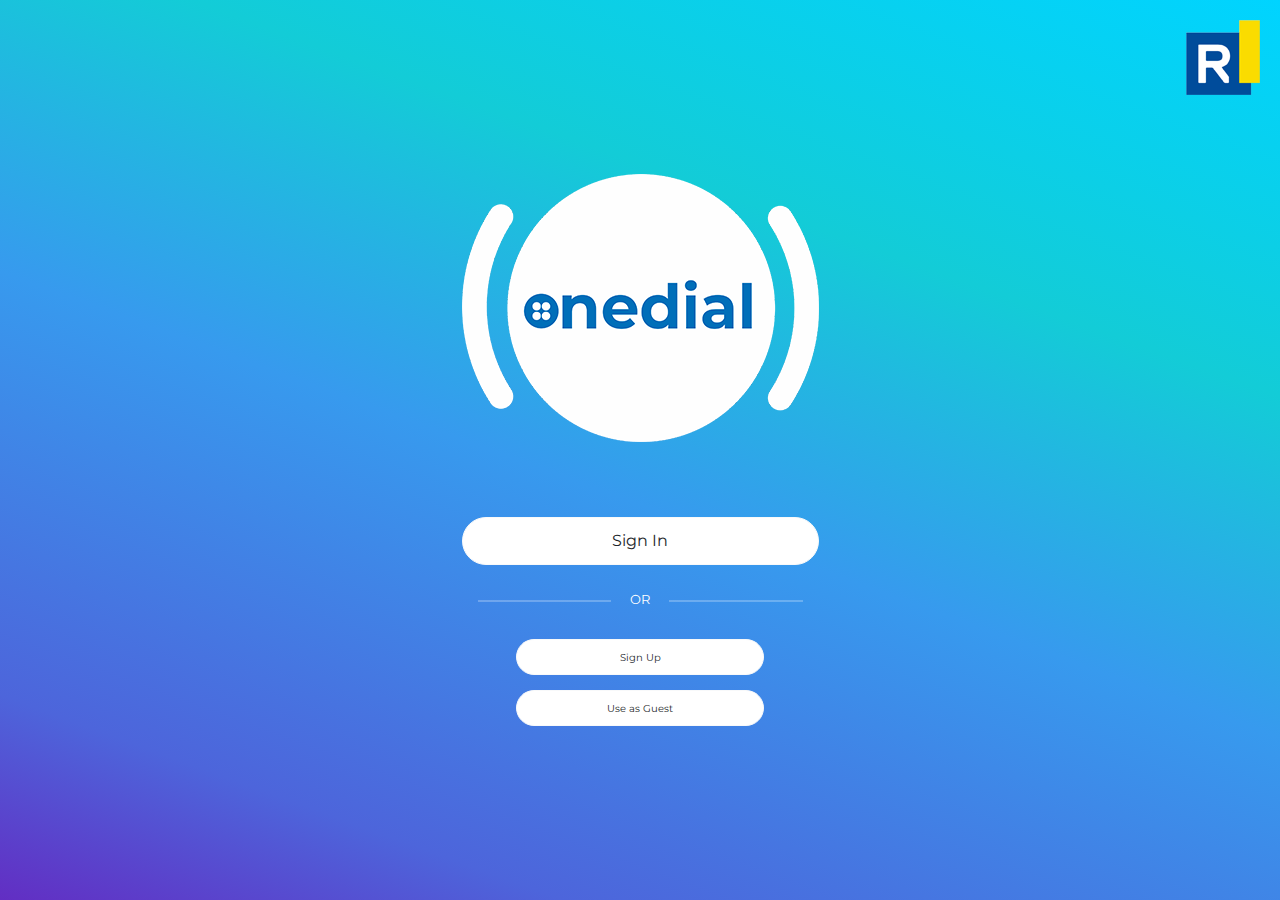
<file: index.html>
<!DOCTYPE html>
<html>
    <head>
        <title>One Dail</title>
        <meta name="viewport" content="initial-scale=1.0, user-scalable=no">

        <!-- styles -->
        <link rel="preconnect" href="https://fonts.gstatic.com">
        <link href="https://fonts.googleapis.com/css2?family=Montserrat:wght@400;500;600&display=swap" rel="stylesheet">
        <link rel="stylesheet" href="css/bootstrap.min.css">
        <link rel="stylesheet" href="css/select2.min.css">
        <link rel="stylesheet" href="css/select2-bootstrap4.min.css">
        <link rel="stylesheet" href="css/animate.css">
        <link rel="stylesheet" href="css/main.css">
    </head>
    <body class="splash-page">
        <div class="intro-main">
            <figure class="r-logo">
                <img alt="" src="images/r-logo.png" />
            </figure>
            <div class="intro">
                <a href="#" class="logo wow fadeIn" data-wow-duration="1s" data-wow-delay="0.3s"><img alt="" src="images/logo.svg" /></a>
                <div class="grid" data-gap="30">
                    <div class="grid" data-gap="25">
                        <button href="#" class="btn btn-light" data-step="1">Sign In</button>
                        <div class="or-devider"><span>OR</span></div>
                    </div>
                    <div class="grid" data-gap="15">
                        <button href="#" class="btn btn-light btn-sm" data-step="2">Sign Up</button>
                        <button href="#" class="btn btn-light btn-sm">Use as Guest</button>
                    </div>
                </div>
            </div>
        </div>
        <div class="auth-screens">
            <div class="icon-rounded cross-icon">
                <svg xmlns="http://www.w3.org/2000/svg" width="24.213" height="24.213" viewBox="0 0 24.213 24.213">
                    <path d="M1567.046,70.167l-9.546-9.545-9.546,9.545a1.5,1.5,0,0,1-2.121-2.12l9.546-9.546-9.546-9.545a1.5,1.5,0,1,1,2.121-2.122l9.546,9.546,9.546-9.546a1.5,1.5,0,1,1,2.121,2.122l-9.546,9.545,9.546,9.546a1.5,1.5,0,1,1-2.121,2.12Z" transform="translate(-1545.393 -46.394)" fill="currentColor"/>
                </svg>              
            </div>
            <div class="view view-1">
                <form class="form-holder" data-gap="0" action="">
                    <a href="javascript: void(0)" class="logo mx-auto"><img src="images/small-logo.svg" alt=""></a>
                    <div class="auth-screens--title">
                        <small>WE'RE HERE TO HELP</small>
                        <h4>Enter your nickname and password</h4>
                    </div>
                    <div class="inner">
                        <div class="grid" data-gap="30">
                            <div class="grid" data-gap="20">
                                <input class="form-control" placeholder="Username"/>
                                <input class="form-control" placeholder="Password"/>
                            </div>
                            <div class="auto-fr pl-3" data-gap="20">		
                                <div class="switch-button">
                                    <input type="checkbox" />
                                    <span></span>
                                </div>
                                <div class="font-size-14 text-white font-weight-500">Keep me logged in</div>
                            </div>
                            <div class="grid" data-gap="10">
                                <a href="javascript: void(0);" class="btn btn-light">Sign In</a>
                                <a href="#" class="forgot-password-link" data-step="3">Forgot Password ?</a>
                            </div>
                        </div>
                    </div>
                </form>
            </div>
            <div class="view view-2">
                <form class="form-holder">
                    <a href="javascript: void(0)" class="logo mx-auto"><img src="images/small-logo.svg" alt=""></a>
                    <h5 class="view-2--title">Enter your nickname and password</h5>
                    <div class="inner">
                        <div class="grid" data-gap="30">
                            <div class="grid" data-gap="15">
                                <input class="form-control" placeholder="Email Address"/>
                                <input class="form-control" placeholder="Nickname"/>
                                <input class="form-control" placeholder="Year of birth"/>
                                <select class="select2">
                                    <option>Year of birth</option>
                                    <option>2021</option>
                                    <option>2020</option>
                                    <option>2019</option>
                                    <option>2018</option>
                                    <option>2017</option>
                                    <option>2016</option>
                                </select>
                                <input class="form-control" placeholder="Password"/>
                                <input class="form-control" placeholder="Gender"/>
                                <select class="select2">
                                    <option>Gender</option>
                                    <option>Male</option>
                                    <option>Female</option>
                                </select>
                                <select class="select2">
                                    <option>Connections to Ryerson</option>
                                    <option>Muhammad Ashfaq</option>
                                    <option>Junaid</option>
                                    <option>Imran</option>
                                    <option>Tauqeer</option>
                                </select>
                            </div>
                            <div class="auto-fr" data-gap="15">
                                <div class="switch-button">
                                    <input type="checkbox" />
                                    <span></span>
                                </div>
                                <div class="font-weight-500">I agree to the RSU terms and conditions</div>
                            </div>
                            <a href="javascript: void(0);" class="btn btn-light">Sign up</a>
                        </div>
                    </div>
                </form>
            </div>
            <div class="view view-3">
                <form class="form-holder" action="">
                    <a href="javascript: void(0)" class="logo mx-auto"><img src="images/small-logo.svg" alt=""></a>
                    <div class="auth-screens--title">
                        <h4>Forgot your password?</h4>
                        <small>Enter your registered email to reset it</small>
                    </div>
                    <div class="inner">
                        <div class="grid" data-gap="20">
                            <input type="email" class="form-control" placeholder="Email Address"/>
                            <a href="javascript: void(0);" class="btn btn-light get-password">Get a new password</a>
                        </div>
                    </div>
                    <div class="password-sent">
                        <div class="grid" data-gap="20">
                            <figure class="icon-rounded image-holder">
                                <img src="images/password-sent.svg" />
                            </figure>
                            <div class="grid" data-gap="7">
                                 <div class="password-sent--title">Password sent!</div>
                                <div class="last-margin-0 password-sent--desc">
                                    <p>We sent a new password to the email address that you used to register with us. You can change it after you log in.</p>
                                </div>
                            </div>
                            <div class="text-center">
                                <a href="javascript: void(0);" class="btn h-list password-sent-button">
                                    <img src="images/icons/done-icon.svg" alt="" />
                                    <span>Done</span>
                                </a>
                            </div>
                        </div>
                    </div>
                </form>
            </div>
        </div>

         <!-- scripts -->
         <script src="js/jquery.min.js"></script>
         <script src="js/popper.min.js"></script>
         <script src="js/bootstrap.min.js"></script>
         <script src="js/select2.min.js"></script>
         <script src="js/wow.min.js"></script>
         <script src="js/main.js"></script>
    </body>
</html>
</file>
<file: css/main.css>
:root{--primary-color: #1C3FEC;--content-color: #222222;--content-size: 13px;--primary-font: 'Montserrat', sans-serif;--item-gap: 15px;--button-height: 48px;--input-height: 48px;--side-bar-width: 255px;--header-height: 80px;--bg-gradient: linear-gradient(20deg, rgba(98,46,195,1) 0%, rgba(77,101,219,1) 15%, rgba(55,154,238,1) 46%, rgba(19,204,215,1) 71%, rgba(0,212,255,1) 100%)}html{height:100%}body{color:var(--content-color);font-size:var(--content-size);font-family:var(--primary-font);background:var(--bg-gradient);background-repeat:no-repeat;background-attachment:fixed}a{color:var(--primary-color);transition:all 0.5s ease}.h-list{display:flex;flex-wrap:wrap;align-items:center;margin:0;padding:0;grid-gap:var(--item-gap)}.icon-rounded{--size: 30px;width:var(--size);height:var(--size);border-radius:var(--size);flex-shrink:0;overflow:hidden;display:flex;cursor:pointer;align-items:center;justify-content:center;cursor:pointer}[data-gap="0"]{--item-gap: 0px}[data-gap="1"]{--item-gap: 1px}[data-gap="2"]{--item-gap: 2px}[data-gap="3"]{--item-gap: 3px}[data-gap="4"]{--item-gap: 4px}[data-gap="5"]{--item-gap: 5px}[data-gap="6"]{--item-gap: 6px}[data-gap="7"]{--item-gap: 7px}[data-gap="8"]{--item-gap: 8px}[data-gap="9"]{--item-gap: 9px}[data-gap="10"]{--item-gap: 10px}[data-gap="15"]{--item-gap: 15px}[data-gap="20"]{--item-gap: 20px}[data-gap="25"]{--item-gap: 25px}[data-gap="30"]{--item-gap: 30px}[data-gap="35"]{--item-gap: 35px}[data-gap="40"]{--item-gap: 40px}[data-gap="45"]{--item-gap: 45px}[data-gap="50"]{--item-gap: 50px}[data-gap="55"]{--item-gap: 55px}[data-gap="60"]{--item-gap: 60px}img{max-width:100%}.last-margin-0>*:last-child{margin-bottom:0 !important}.grid{display:grid;grid-gap:var(--item-gap);grid-template-columns:repeat(auto-fill, minmax(var(--grid-item-width), 1fr))}.auto-fr{display:grid;margin:0;padding:0;grid-gap:var(--item-gap);grid-template-columns:auto 1fr;align-items:center}.fr-auto{display:grid;margin:0;padding:0;grid-gap:var(--item-gap);grid-template-columns:1fr auto;align-items:center}.btn{--item-gap: 30px;--px: var(--item-gap);padding:3px var(--px);box-shadow:none;white-space:nowrap;min-height:var(--button-height);display:inline-flex;justify-content:center;align-items:center;border-radius:100px;font-size:16px;font-weight:400}.btn-light{background:white}.btn-sm{--button-height: 36px;font-size:10px}.form-control{--item-gap: 20px;color:white;font-size:14px;box-shadow:none;outline:none;border:solid 2px transparent;padding-left:var(--item-gap);padding-right:var(--item-gap);min-height:var(--input-height);border-radius:100px;background:rgba(255,255,255,0.25)}.form-control:focus{background:rgba(255,255,255,0.25);box-shadow:none;color:white;border-color:white}.form-control::-moz-placeholder{color:white}.form-control::-webkit-input-placeholder{color:white}.font-weight-400{font-weight:400 !important}.font-weight-500{font-weight:500 !important}.font-weight-600{font-weight:600 !important}.font-size-7{font-size:7px !important}.font-size-8{font-size:8px !important}.font-size-9{font-size:9px !important}.font-size-10{font-size:10px !important}.font-size-11{font-size:11px !important}.font-size-12{font-size:12px !important}.font-size-13{font-size:13px !important}.font-size-14{font-size:14px !important}.font-size-15{font-size:15px !important}.font-size-16{font-size:16px !important}.max-width-325{max-width:325px;width:100%;margin:auto}.save-information-note{letter-spacing:0.75px;color:white}.forgot-password-link{color:white;text-align:center;text-decoration:none}.forgot-password-link:hover{text-decoration:none;color:white}figure{margin:0}.logo{display:block}.switch-button{position:relative;display:flex;--node-size: 20px}.switch-button span{display:block;width:36px;position:relative;height:14px;border-radius:50px;background:rgba(255,255,255,0.5)}.switch-button span:after{content:"";transition:all 0.4s ease;width:var(--node-size);height:var(--node-size);border-radius:var(--node-size);position:absolute;top:50%;transform:translateY(-50%);left:0;background:white;box-shadow:0 0 6px rgba(0,0,0,0.16)}.switch-button input{cursor:pointer;position:absolute;top:0;left:0;margin:0;z-index:10;width:100%;height:100%;opacity:0}.switch-button input:checked+span:after{left:calc(100% - var(--node-size))}@media (min-width: 992px){.call-log-button{position:fixed;bottom:30px;right:30px}}.intro-main{display:grid;align-content:center;min-height:100vh;padding:20px;grid-gap:90px}@media (min-width: 768px){.intro-main .r-logo{position:absolute;top:20px;right:20px}}@media (max-width: 767px){.intro-main{grid-gap:50px}.intro-main .r-logo{text-align:center}}.intro{max-width:360px;margin:auto;display:grid;grid-gap:75px}.intro .logo{margin:auto}.intro .logo img{max-width:100%}.intro .or-devider{color:white;text-align:center;position:relative}.intro .or-devider:before{content:"";width:calc(50% - 45px);position:absolute;top:50%;height:2px;left:16px;background:rgba(255,255,255,0.25)}.intro .or-devider:after{content:"";width:calc(50% - 45px);position:absolute;top:50%;height:2px;right:16px;background:rgba(255,255,255,0.25)}.intro .btn-sm{min-width:248px;margin:auto}@media (max-width: 767px){.intro{grid-gap:50px}.intro .logo{width:60%}}.auth-screens{position:fixed;opacity:0;pointer-events:none;transition:all 0.6s ease;z-index:100;top:0;left:0;width:100%;height:100%;background:var(--bg-gradient)}.auth-screens .cross-icon{--size: 40px;--pos: 45px;top:var(--pos);right:var(--pos);color:rgba(255,255,255,0.75);transition:all 0.4s ease;position:absolute}.auth-screens .cross-icon:hover{opacity:0.6;transform:rotate(180deg)}.auth-screens .form-holder{max-width:550px;margin:auto;display:grid;grid-gap:50px;justify-content:center}.auth-screens .auth-screens--title{color:white;display:grid;grid-gap:4px;font-size:30px;text-align:center;position:relative;margin:0px;padding-bottom:30px}.auth-screens .auth-screens--title small{font-size:12px;display:block;text-align:center;letter-spacing:2.5px}.auth-screens .auth-screens--title h4{margin:0}.auth-screens .auth-screens--title:after{content:"";height:5px;width:30px;display:block;background-color:rgba(255,255,255,0.5);position:absolute;left:50%;bottom:0;transform:translateX(-50%)}.auth-screens .view{display:none;color:white;max-height:100vh;min-height:100vh;align-items:center;overflow-y:auto;padding:25px}.auth-screens .inner{max-width:325px;margin:auto;width:100%}.auth-screens .view-2 .form-holder{grid-gap:25px}.auth-screens .view-2 .view-2--title{font-size:20px;margin:0}.auth-screens .view-3 .form-holder .logo{margin:auto}.auth-screens .view-3 .view-3--body{display:grid;grid-gap:40px}.auth-screens .view-3 .view-3--body .buttons-bg{min-width:325px;margin:auto}.auth-screens .view-3 .view-3--body .buttons-bg .switcher{padding-left:10px}@media (max-width: 767px){.auth-screens .cross-icon{--pos: 10px;--size: 30px}.auth-screens .cross-icon svg{width:50%;height:auto}}.show-auth-screens{overflow:hidden}.show-auth-screens .auth-screens{opacity:1;pointer-events:inherit}body[data-step="1"] .auth-screens .view-1{display:flex}body[data-step="2"] .auth-screens .view-2{display:flex}body[data-step="3"] .auth-screens .view-3{display:flex}.password-sent{max-width:520px;margin:10px 15px;opacity:0;pointer-events:none;transition:opacity 0.6s ease;position:fixed;top:50%;left:50%;transform:translate(-50%, -50%);color:var(--content-color);align-content:center;width:100%;text-align:center;font-size:14px;border-radius:20px;background:#EEEEEE;min-height:400px;margin:auto;padding:35px 70px 30px}.password-sent .image-holder{--size: 120px;background:#FFFFFF;margin:auto;box-shadow:0 30px 60px 0 rgba(0,0,0,0.15)}.password-sent .password-sent--title{font-size:36px;letter-spacing:0;text-align:center;line-height:1.2}.password-sent .password-sent--desc{line-height:25px;letter-spacing:0.50px}.password-sent .btn{background:var(--bg-gradient);--button-height: 50px;border:none;font-size:18px;color:white;grid-gap:10px;box-shadow:0 15px 25px rgba(59,45,143,0.4)}.password-sent .btn:hover{box-shadow:none}@media (max-width: 767px){.password-sent{max-width:calc(100% - 30px)}}.show-password-sent .password-sent{opacity:1;pointer-events:inherit}.calling-popup{min-height:450px;text-align:center;max-width:560px;width:100%;margin:auto;align-content:flex-end;background:#000000;border-radius:40px;color:white;padding:15px 25px 25px;display:grid;grid-gap:85px}.calling-popup .calling-popup--title{font-size:50px;line-height:1.2;margin:0;font-weight:500;text-align:center}.calling-popup .btn{min-width:155px}.calling-popup .btn-success{background:#00FF3C}.calling-popup .btn-danger{background:#FF0000}.calling-popup .buttons-holder{--item-gap: 35px;justify-content:center}@media (max-width: 767px){.calling-popup{min-height:350px;grid-gap:60px}.calling-popup .calling-popup--title{font-size:30px}.calling-popup .buttons-holder{--item-gap: 20px}}.calls-history{height:calc(100vh - var(--header-height));position:fixed;pointer-events:none;opacity:0;top:var(--header-height);right:-100%;transition:all 0.4s ease;display:flex;flex-direction:column;overflow:hidden;width:485px;background:#EEEEEE;z-index:1001}.calls-history .cross-icon{--size: 40px;background:#080808;position:absolute;--pos: 20px;top:var(--pos);left:var(--pos)}.calls-history .header{min-height:130px;text-align:center;display:grid;line-height:1.2;grid-gap:25px;align-content:center;width:100%;background:white;box-shadow:0 10px 40px 0 rgba(0,0,0,0.1);position:relative;display:grid;align-content:center}.calls-history .body{padding:20px 50px;overflow-y:auto}.calls-history .item{padding:15px 0;border-bottom:solid 2px rgba(34,34,34,0.1);display:grid;grid-template-columns:1fr auto;grid-gap:15px;align-content:flex-start}.calls-history .item .title{font-size:20px}.calls-history .item .title:after{content:attr(data-duration);font-size:15px;display:block;color:#666666}.calls-history .item .time{font-size:11px;text-transform:uppercase;margin-top:10px}@media (max-width: 767px){.calls-history .body{padding:20px}}.calls-history-overlay{z-index:1000;opacity:0;pointer-events:none;transition:all 0.4s ease;cursor:pointer;position:fixed;top:0;left:0;width:100%;height:100%;background:rgba(0,0,0,0.5)}.show-calls-history .calls-history-overlay{opacity:1;pointer-events:inherit}.show-calls-history .calls-history{opacity:1;right:0;pointer-events:inherit}.dashboard{height:100vh;display:grid;grid-template-columns:auto 1fr}.user-name{font-size:20px;font-weight:500;color:#545454;--item-gap: 25px}.user-name .devider{width:2px;height:24px;background:#DDDDDD}.user-name .action-button{--size: 48px;color:white;background:var(--bg-gradient);box-shadow:0 15px 25px rgba(59,45,143,0.25)}.section-title{margin:0;color:white;font-size:40px;line-height:1.2;display:grid;grid-gap:5px;font-weight:500}.section-title:after{content:attr(data-tagline);display:block;font-size:16px;font-weight:400}#sidebar{width:var(--side-bar-width);display:flex;flex-direction:column;overflow:hidden;background:#282828;color:white}#sidebar .logo{height:var(--header-height);display:flex;align-items:center;justify-content:center;padding:4px 10px;background:black}#sidebar .logo img{max-height:46px}@media (max-width: 767px){#sidebar{--side-bar-width: 60px}}.nav-bar{display:grid;padding-top:36px}.nav-bar .nav-bar--item{min-height:80px;position:relative;padding:3px 30px;font-size:18px;display:grid;align-items:center;grid-gap:10px;grid-template-columns:auto 1fr;align-content:center;color:#A2A2A2}.nav-bar .nav-bar--item__icon{--size: 32px;border-radius:0}.nav-bar .nav-bar--item__icon svg{width:80%;height:auto}.nav-bar .nav-bar--item.active:after{content:"";width:3px;border-radius:100px;background:var(--bg-gradient);position:absolute;top:8px;bottom:8px;right:6px}.nav-bar .nav-bar--item.active,.nav-bar .nav-bar--item:hover{color:white;text-decoration:none;background:#000000}@media (max-width: 767px){.nav-bar .nav-bar--item{display:flex;min-height:60px;justify-content:center;padding:3px 5px}.nav-bar .nav-bar--item.active:after{right:auto;left:0;top:0;bottom:0}.nav-bar .nav-bar--item>span{display:none}}#content-holder{display:flex;flex-direction:column;overflow:hidden}#main-header{height:var(--header-height);padding:5px 30px;display:flex;align-items:center;justify-content:flex-end;background:white;flex-shrink:0}#main-header .btn-danger{min-width:140px;background:#FF0000;border:0}#content-body{padding:30px;flex-grow:1;overflow-y:auto}.search-field{position:relative}.search-field .search-icon{position:absolute;left:25px;top:50%;transform:translateY(-50%)}.search-field .form-control{background:#EEEEEE;border:0;color:black;padding-left:60px;padding-right:60px;font-size:16px;border-radius:50px}.search-field .form-control:focus{border:0;box-shadow:none}.search-field .form-control::-moz-placeholder{color:black}.search-field .form-control::-webkit-input-placeholder{color:black}.search-field .action-button{--size: 36px;border:0;outline:none;font-weight:500;position:absolute;top:50%;transform:translateY(-50%);right:7px;font-size:15px;color:#7E7E7E;background:white;box-shadow:0 6px 12px rgba(0,0,0,0.2)}.search-field .action-button:focus{border:0}.search-field .action-button:hover{background:var(--primary-color);color:white}.sort-by{font-size:18px}.filter-by{align-self:flex-end;cursor:pointer;color:white;font-size:24px}.filter-by input{position:absolute;border:0;left:0;top:0;opacity:0;cursor:pointer;width:100%;height:100%}.filter-by .icon-rounded{border:solid 2px white;--size: 34px;transition:all 0.4s ease}.calendar-opened .filter-by .icon-rounded{transform:rotate(180deg);background:rgba(255,255,255,0.2)}.select2-container--bootstrap4 .select2-selection--single{height:var(--input-height) !important;display:flex;align-items:center;border-radius:50px !important;border:0;background:rgba(255,255,255,0.25)}.select2-selection__rendered{padding:0 20px !important;width:100%;color:white !important;background:url(../images/icons/dd-icon.svg) center right 20px no-repeat}.select2-selection__arrow{display:none}.dd-holder{position:relative;flex-shrink:0}.dd-holder .form-control{box-shadow:none;font-size:16px;padding-right:40px;-webkit-appearance:none;-moz-appearance:none;-moz-appearance:none;--button-height: 44px;border:solid 1px rgba(0,0,0,0.1);background:white;color:#222222}.dd-holder .icon{position:absolute;pointer-events:none;top:50%;transform:translateY(-50%);right:15px}.file{--size: 56px;border:solid 2px transparent;transition:border 0.4s ease;font-size:12px;text-transform:uppercase;font-weight:500;letter-spacing:0.5px;background:white;box-shadow:0 20px 30px rgba(0,0,0,0.2)}.file:hover{border-color:#12ccd9}.file-pdf{color:#EE0B0B}.file-doc{color:#0483F2}.file-ppt{color:#5300E5}.file-jpg{color:#0036E9}.file-link{color:#A930CC}@keyframes spinner{0%{transform:rotate(0deg)}100%{transform:rotate(360deg)}}.loader-holder{display:none}.show-loader{overflow-y:inherit !important}.show-loader .loader-holder{display:block;z-index:100;position:absolute;top:0;left:0;width:100%;height:100%;background:#393b46}.show-loader .loader-holder:before{content:"";--border-size: 5px;--spinner-color: white;--size: 34px;border:var(--border-size) solid transparent;position:absolute;top:50%;left:50%;margin-top:calc(var(--size)/2 * -1);margin-left:calc(var(--size)/2 * -1);border-radius:50%;border-top:var(--border-size) solid var(--spinner-color);width:var(--size);height:var(--size);animation:spinner 1s linear infinite;z-index:10}.info-box{border-radius:20px;--h: calc(100vh - 240px);max-height:var(--h);min-height:var(--h);--px: 35px;overflow:hidden;display:flex;flex-direction:column;overflow:hidden;box-shadow:0 15px 30px rgba(0,0,0,0.25)}.info-box .search-field{min-width:310px}.info-box .info-box--header{min-height:72px;flex-shrink:0;padding:5px 15px 5px var(--px);display:flex;justify-content:flex-end;align-items:center;background:white;box-shadow:0 10px 40px 0 rgba(0,0,0,0.1)}.info-box .info-box--body{position:relative;flex-grow:1;overflow-y:auto;background:#F2F2F2}.info-box .item{padding:20px var(--px);min-height:90px;grid-gap:10px;color:var(--content-color);text-decoration:none;display:flex;justify-content:space-between;align-items:center;position:relative}.info-box .item:after{content:"";left:var(--px);right:var(--px);height:2px;position:absolute;bottom:0;background:rgba(34,34,34,0.07)}.info-box .item .title{font-size:18px;margin:0;color:var(--content-color);font-weight:500;display:grid;grid-gap:6px;line-height:1.2;text-decoration:none}.info-box .item .title:hover{color:var(--primary-color)}.info-box .item .title:after{content:attr(data-tagline);display:block;font-size:11px;color:#888888;text-transform:uppercase;letter-spacing:1.5px}.info-box .item .info{font-size:18px;color:var(--primary-color);font-weight:500;text-align:right;text-decoration:none;display:grid;grid-gap:6px;line-height:1.2}.info-box .item .info:after{content:attr(data-tagline);color:#888888;display:block;font-size:11px;letter-spacing:1.5px}.info-box.resources .info-box--body{padding-left:0;padding-right:0}@media (min-width: 768px){.info-box.resources .item:after{left:calc(var(--px) + 76px)}}.info-box.resources .item .info{color:#DD5757}.info-box .scrollable.default-skin{padding:0}.info-box .scrollable.default-skin .scroll-bar .thumb{background:#222222;opacity:0.15}.info-box .scrollable .scroll-bar.vertical{right:10px}.info-box .scrollable .viewport .overview{width:100%}.article-popup{background:#fff;padding:55px 45px 45px 45px;position:relative;display:none;position:absolute;left:0;top:0;width:100%;height:100%;border-radius:20px;overflow:auto;z-index:5}.article-popup .scroll-area{height:inherit}.article-popup .article-popup--title{font-size:28px;margin:0;text-align:center;display:grid;grid-gap:5px;font-weight:500}.article-popup .article-popup--title[data-tagline]:after{content:attr(data-tagline);font-weight:400;display:block;font-size:18px;letter-spacing:0.50px}.article-popup .default-skin{padding:0}.article-popup .default-skin .scroll-bar .thumb{background:#222222;opacity:0.15}.article-popup .scroll-bar.vertical{right:-35px}.article-popup .viewport .overview{width:100%}.article-popup .close-popup{--size: 40px;width:var(--size);height:var(--size);border-radius:var(--size);display:flex;flex-wrap:wrap;align-items:center;justify-content:center;background:#000;box-shadow:0 10px 10px rgba(0,0,0,0.1);position:absolute;right:35px;top:22px}.article-popup .content-holder{display:grid;grid-gap:35px}.article-popup p{margin:0}.mCSB_scrollTools{top:10px;bottom:10px}.datepicker{background:#F2F2F2;margin-top:20px;border-radius:20px;padding:20px;border:0;box-shadow:0 30px 90px rgba(0,0,0,0.1);font-size:13px;color:#222222;min-width:330px}.datepicker:before,.datepicker:after{display:none !important}.datepicker .next,.datepicker .prev{font-size:0;position:relative}.datepicker .next:before,.datepicker .prev:before{content:'';width:100%;height:100%;border:2px solid rgba(34,34,34,0.22);border-radius:50px;background:url(../images/left-arrow.svg) center center no-repeat;position:absolute;left:0;top:0}.datepicker .next:before{background:url(../images/right-arrow.svg) center center no-repeat}.datepicker .datepicker-switch{font-size:24px;color:#222222}.datepicker th{font-weight:400;color:#AAAAAA}.datepicker td,.datepicker th{--size: 42px;width:var(--size);height:var(--size);border-radius:var(--size)}.datepicker .table-condensed{width:100%}.datepicker table tr td.new,.datepicker table tr td.old{color:#AAAAAA}.datepicker table tr td.active,.datepicker table tr td.active.disabled,.datepicker table tr td.active.disabled:hover,.datepicker table tr td.active:hover,.datepicker table tr td span.active,.datepicker table tr td span.active.disabled,.datepicker table tr td span.active.disabled:hover,.datepicker table tr td span.active:hover{background:#000000 !important;box-shadow:0 15px 25px rgba(0,0,0,0.25)}@media (max-width: 767px){#main-header .user-name{font-size:13px}#main-header .user-name .action-button{--size: 36px}#main-header .user-name .btn-danger{font-size:13px;min-width:auto;min-height:auto;padding:8px 25px}.section-title{font-size:30px}.max-width-325{max-width:100%}.sort-by{justify-content:space-between}.info-box .search-field{min-width:100%}.info-box .info-box--header{padding:10px 15px;display:grid;grid-gap:10px}#content-body{padding:30px 20px;flex-grow:1}.article-popup{padding:60px 30px 25px 25px}.article-popup .scroll-bar.vertical{right:-24px}.article-popup .close-popup{--size: 30px;right:20px;top:20px}.datepicker{min-width:auto}.datepicker td,.datepicker th{--size: 30px}.datepicker .datepicker-switch{font-size:20px}.datepicker .next:before,.datepicker .prev:before{height:30px;border-width:1px}}@media (max-width: 500px){.section-title{font-size:24px}.section-title:after{font-size:14px}#main-header{padding:5px 15px}#main-header .user-name{--item-gap: 10px}#main-header .user-name .btn-danger{padding:6px 14px}.info-box .item{display:grid;grid-gap:20px;padding:20px 15px}.info-box .item .info{text-align:left}.info-box.resources .item .info{padding-left:76px}.calls-history{width:100%;height:100vh;top:0}.article-popup h4{font-size:20px}.article-popup h5{font-size:15px}.filter-by{font-size:20px}.filter-by .icon-rounded{--size: 30px;border-width:1px}}
</file>
